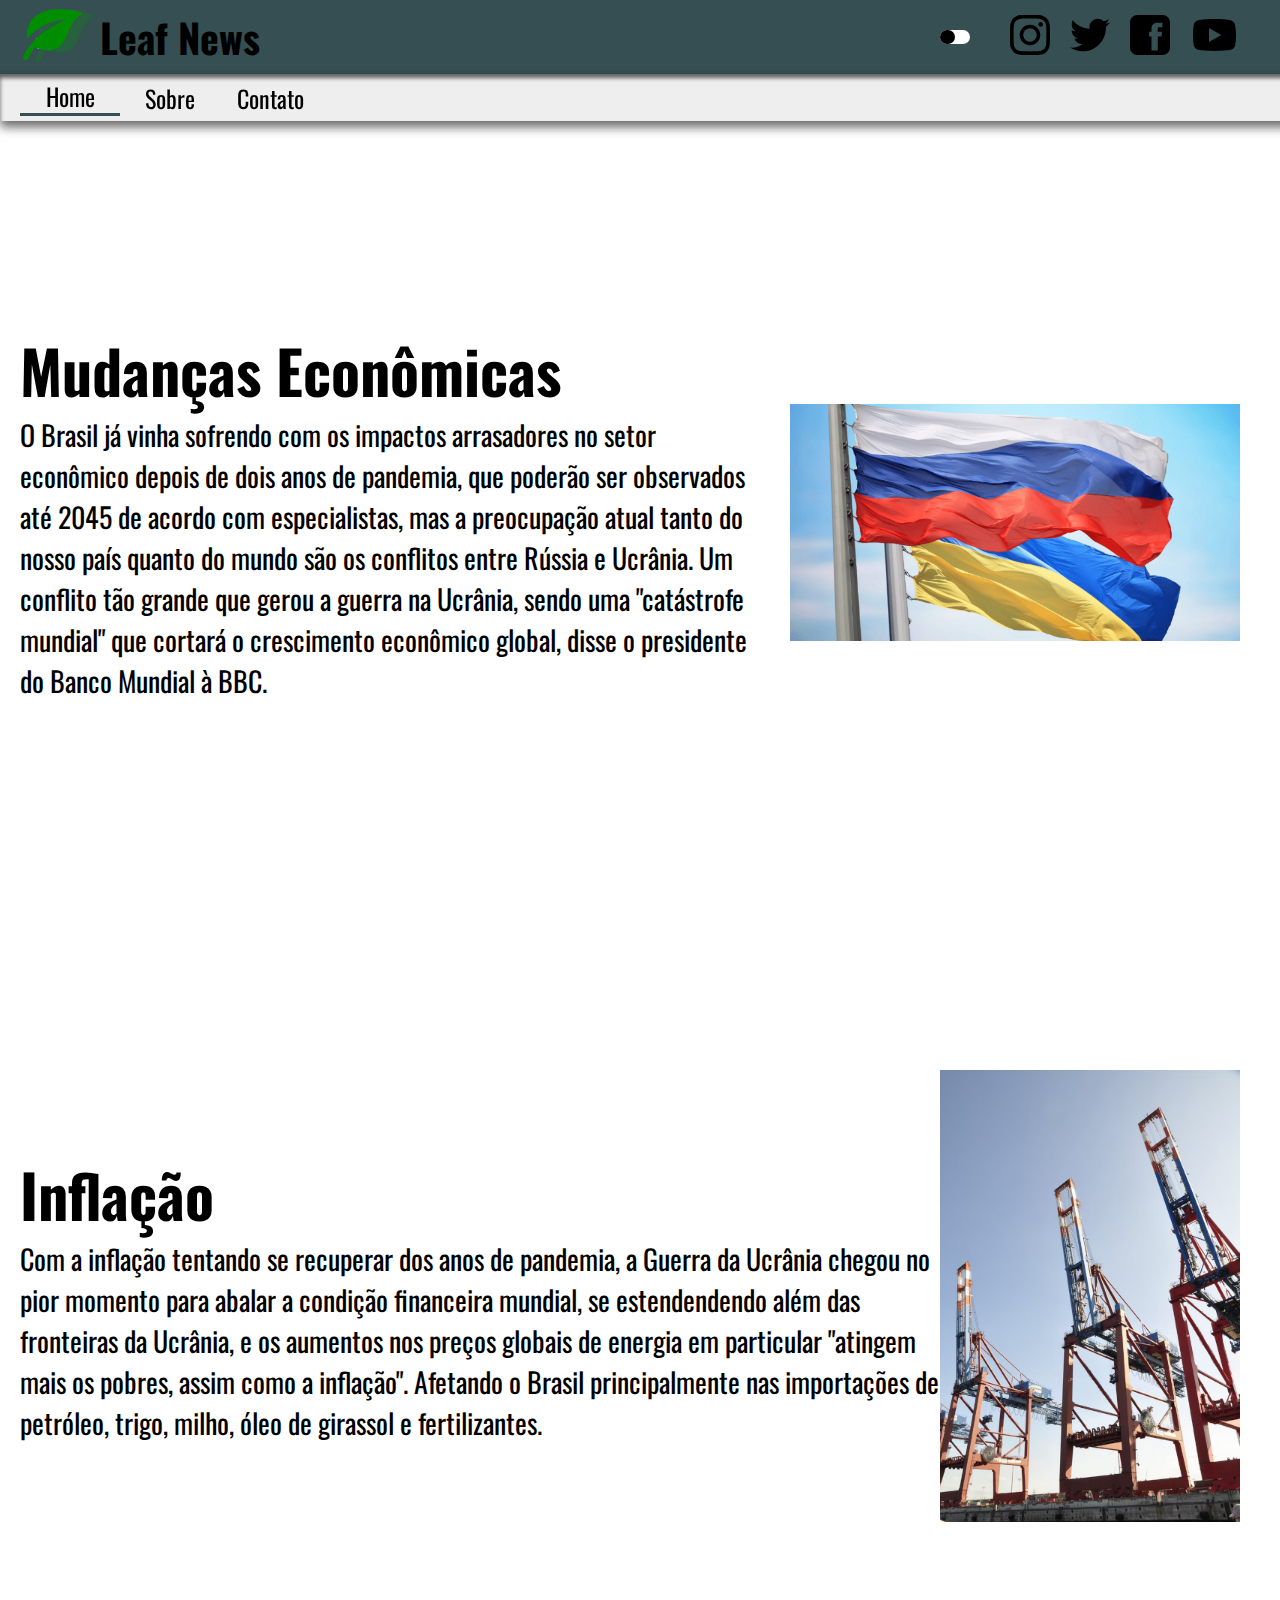
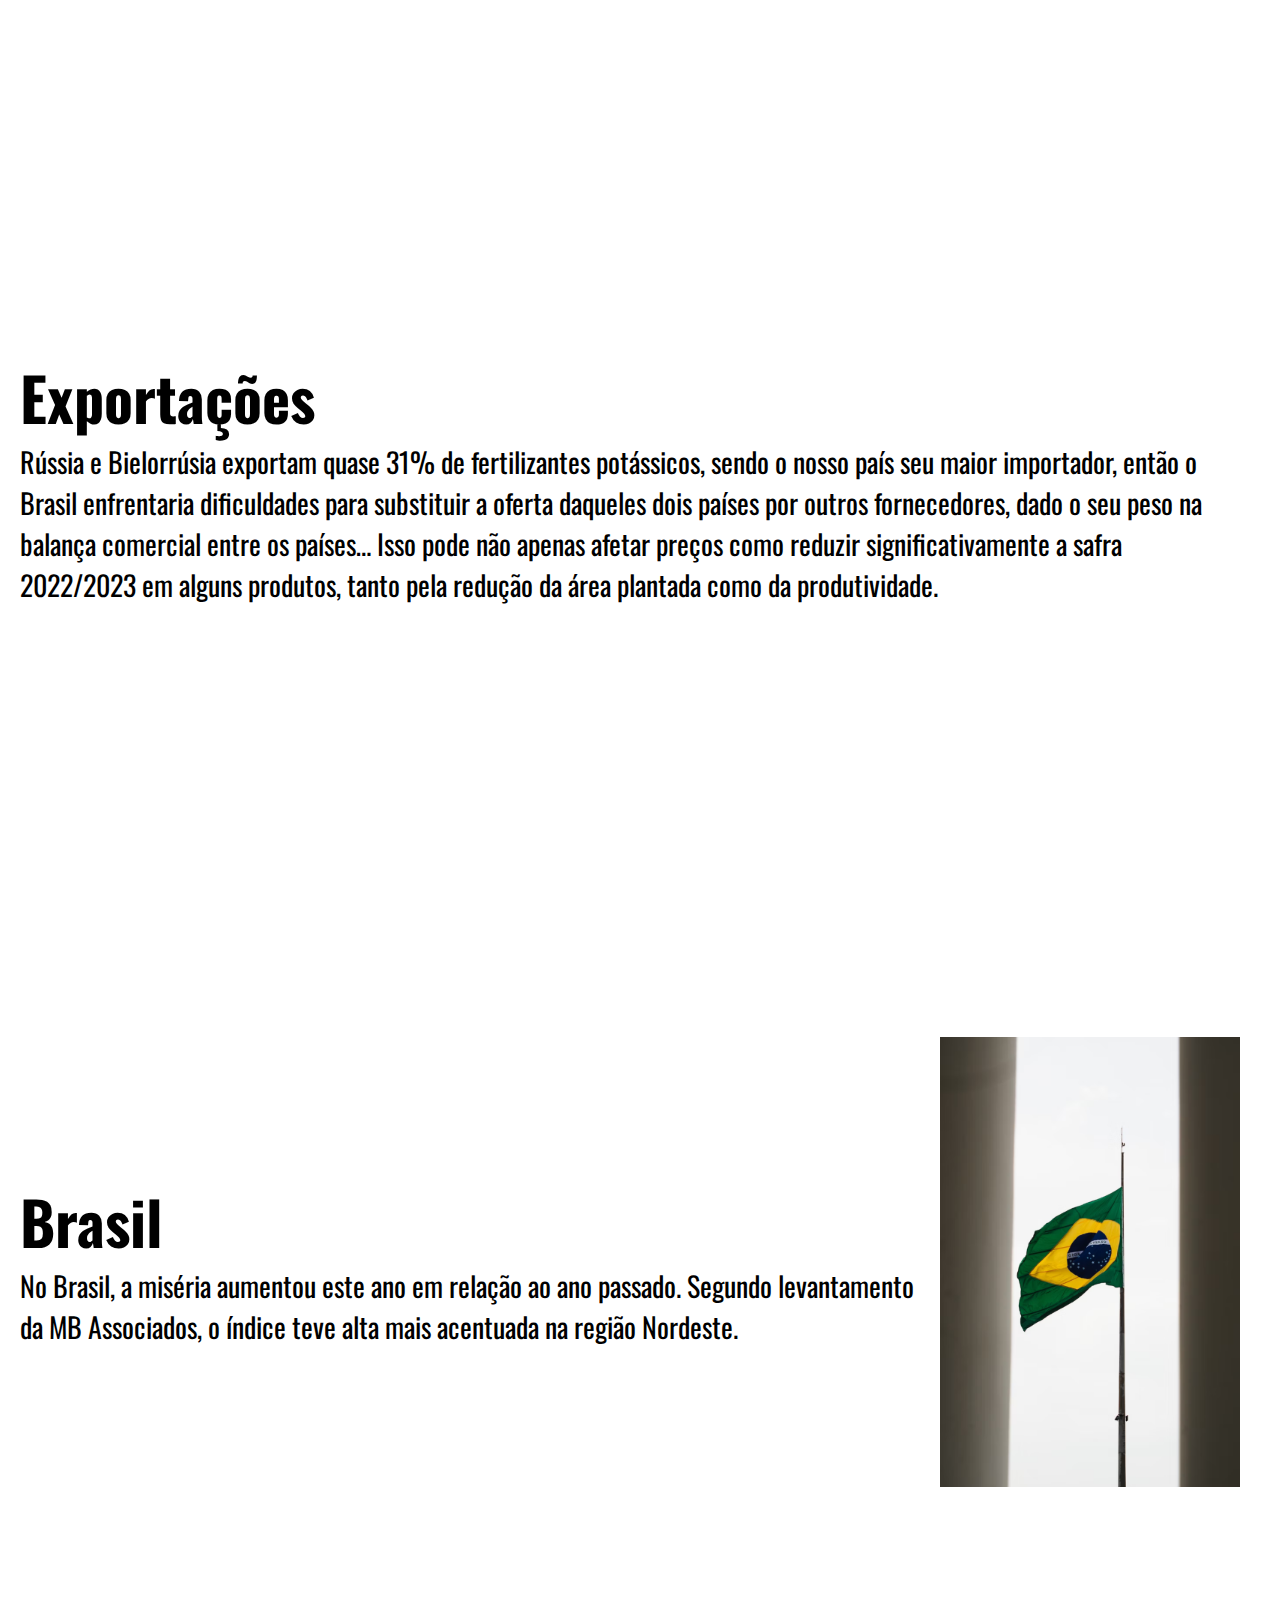
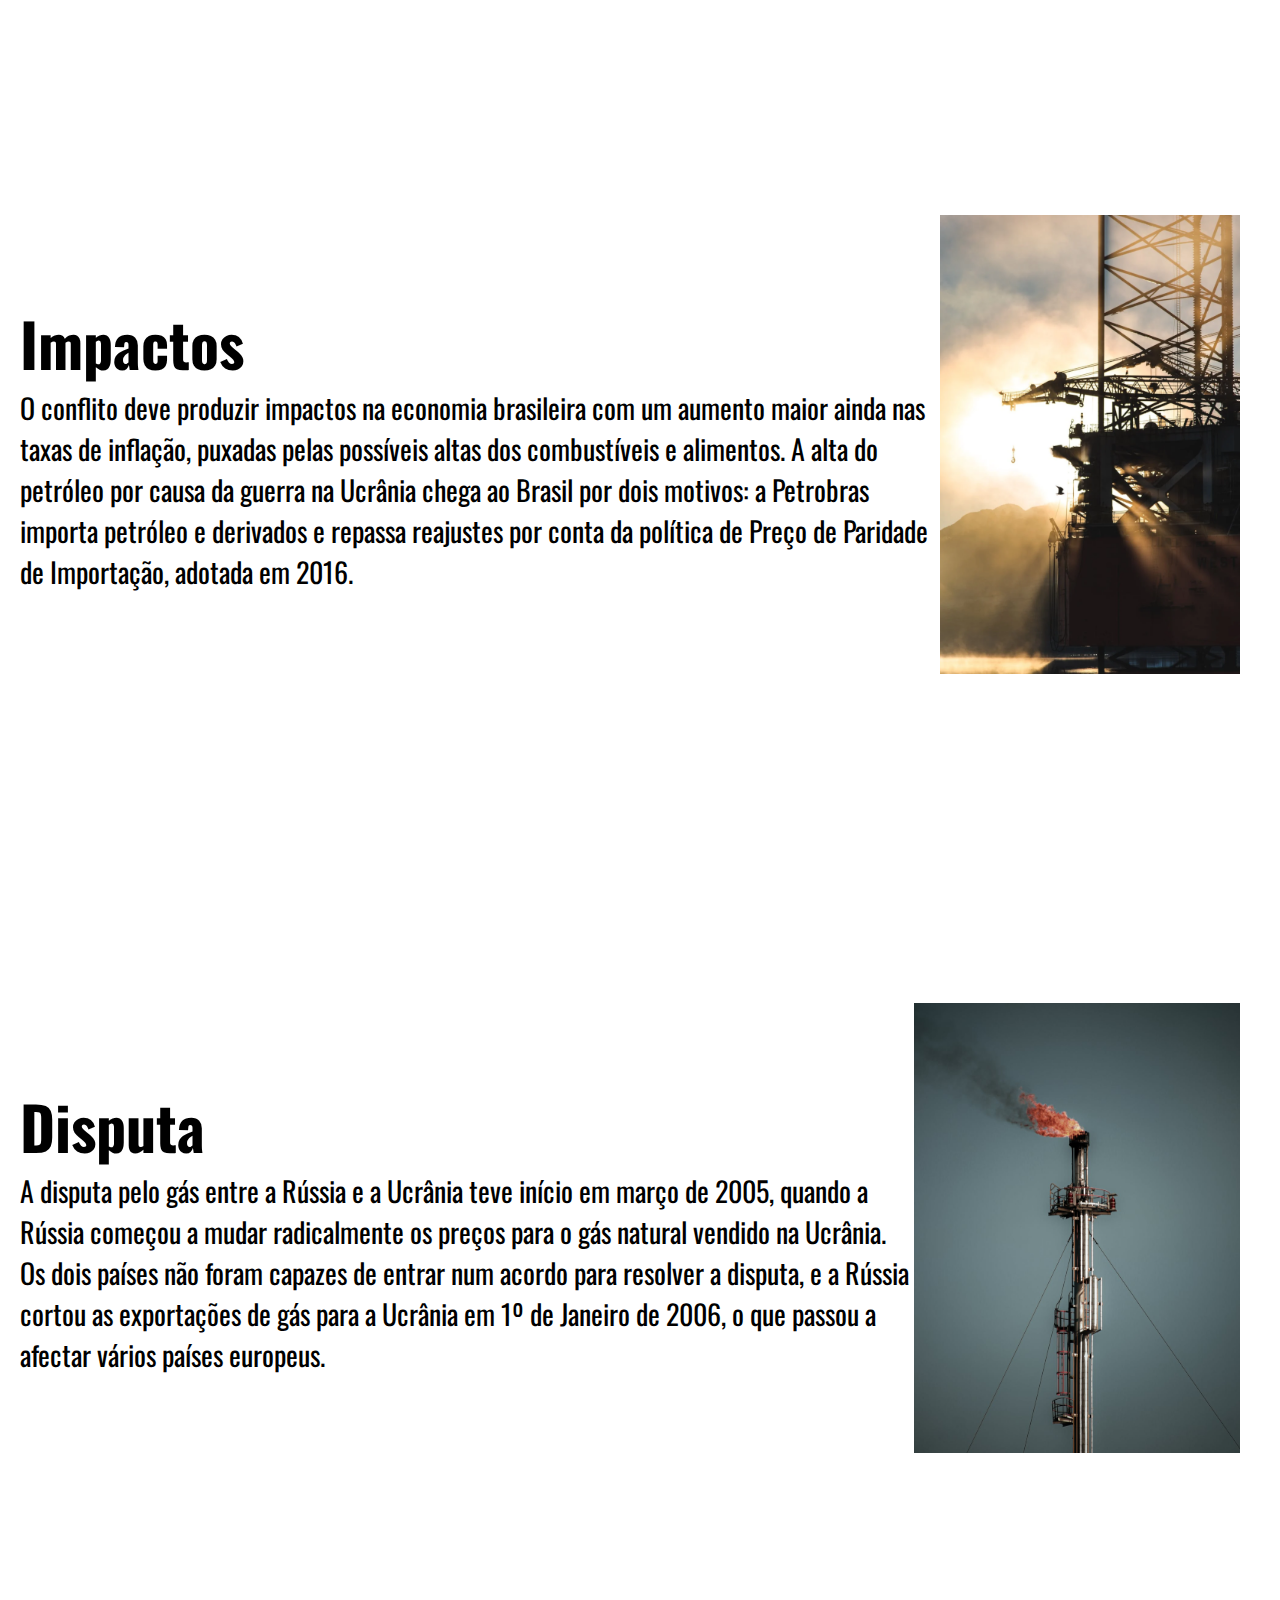
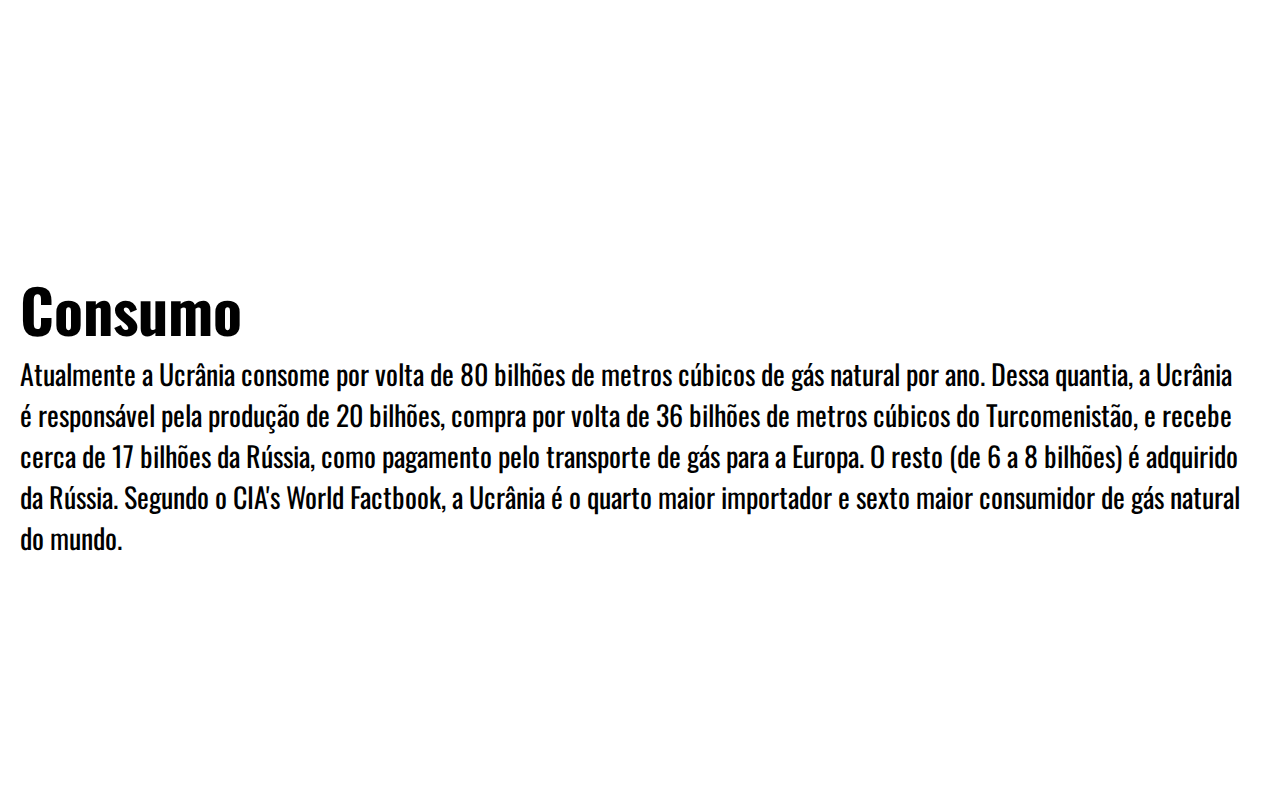
<file: index.html>
<!DOCTYPE html>
<html lang="pt-br">

<head>
    <meta charset="UTF-8">
    <meta http-equiv="X-UA-Compatible" content="IE=edge">
    <meta name="viewport" content="width=device-width, initial-scale=1.0">
    <link rel="shortcut icon" href="imgs/favicon.ico" type="image/x-icon">
    <title>Leaf</title>
    <link rel="stylesheet" href="main.css">
</head>

<body>

    <header>

        <div class="logo">

            <a href="#mudancasEconomicas">

            <img src="imgs/pngcesar.png" alt="folhaLogo">

                <h1>Leaf News</h1>
                
            </a>

        </div>

        <div class="menuMobile" onclick="abrirMenu()">
            <div class="linha1"></div>
            <div class="linha2"></div>
            <div class="linha3"></div>
        </div>

        <nav class="redesSociais">

            <label for="checkboxDarkMode" class="labelDarkMode">

                <input type="checkbox" name="checkboxDarkMode" id="checkboxDarkMode" onchange="darkMode()">

                <div class="checkboxBola"></div>

            </label>

            <ul class="menuNavegacaoMobile">

                <li>
                    <a href="#mudancasEconomicas" class="paginaAtualMobile">Home</a>
                </li>

                <li>
                    <a href="public/sobre.html">Sobre</a>
                </li>

                <li>
                    <a href="public/contato.html">Contato</a>
                </li>

            </ul>

            <ul class="redesSociaisLinks">

                <li>
                    <a href="https://www.instagram.com/?hl=pt-br">
                        <svg xmlns="http://www.w3.org/2000/svg" viewBox="0 0 2476 2476" width="40px" height="40px">
                            <path
                                d="M825.4 1238c0-227.9 184.7-412.7 412.6-412.7 227.9 0 412.7 184.8 412.7 412.7 0 227.9-184.8 412.7-412.7 412.7-227.9 0-412.6-184.8-412.6-412.7m-223.1 0c0 351.1 284.6 635.7 635.7 635.7s635.7-284.6 635.7-635.7-284.6-635.7-635.7-635.7S602.3 886.9 602.3 1238m1148-660.9c0 82 66.5 148.6 148.6 148.6 82 0 148.6-66.6 148.6-148.6s-66.5-148.5-148.6-148.5-148.6 66.5-148.6 148.5M737.8 2245.7c-120.7-5.5-186.3-25.6-229.9-42.6-57.8-22.5-99-49.3-142.4-92.6-43.3-43.3-70.2-84.5-92.6-142.3-17-43.6-37.1-109.2-42.6-229.9-6-130.5-7.2-169.7-7.2-500.3s1.3-369.7 7.2-500.3c5.5-120.7 25.7-186.2 42.6-229.9 22.5-57.8 49.3-99 92.6-142.4 43.3-43.3 84.5-70.2 142.4-92.6 43.6-17 109.2-37.1 229.9-42.6 130.5-6 169.7-7.2 500.2-7.2 330.6 0 369.7 1.3 500.3 7.2 120.7 5.5 186.2 25.7 229.9 42.6 57.8 22.4 99 49.3 142.4 92.6 43.3 43.3 70.1 84.6 92.6 142.4 17 43.6 37.1 109.2 42.6 229.9 6 130.6 7.2 169.7 7.2 500.3 0 330.5-1.2 369.7-7.2 500.3-5.5 120.7-25.7 186.3-42.6 229.9-22.5 57.8-49.3 99-92.6 142.3-43.3 43.3-84.6 70.1-142.4 92.6-43.6 17-109.2 37.1-229.9 42.6-130.5 6-169.7 7.2-500.3 7.2-330.5 0-369.7-1.2-500.2-7.2M727.6 7.5c-131.8 6-221.8 26.9-300.5 57.5-81.4 31.6-150.4 74-219.3 142.8C139 276.6 96.6 345.6 65 427.1 34.4 505.8 13.5 595.8 7.5 727.6 1.4 859.6 0 901.8 0 1238s1.4 378.4 7.5 510.4c6 131.8 26.9 221.8 57.5 300.5 31.6 81.4 73.9 150.5 142.8 219.3 68.8 68.8 137.8 111.1 219.3 142.8 78.8 30.6 168.7 51.5 300.5 57.5 132.1 6 174.2 7.5 510.4 7.5 336.3 0 378.4-1.4 510.4-7.5 131.8-6 221.8-26.9 300.5-57.5 81.4-31.7 150.4-74 219.3-142.8 68.8-68.8 111.1-137.9 142.8-219.3 30.6-78.7 51.6-168.7 57.5-300.5 6-132.1 7.4-174.2 7.4-510.4s-1.4-378.4-7.4-510.4c-6-131.8-26.9-221.8-57.5-300.5-31.7-81.4-74-150.4-142.8-219.3C2199.4 139 2130.3 96.6 2049 65c-78.8-30.6-168.8-51.6-300.5-57.5-132-6-174.2-7.5-510.4-7.5-336.3 0-378.4 1.4-510.5 7.5" />
                        </svg>
                    </a>
                </li>

                <li>
                    <a href="https://twitter.com/home">
                        <svg height="40px" viewBox="117.806 161.288 464.388 377.424" width="40px"
                            xmlns="http://www.w3.org/2000/svg">
                            <path
                                d="m582.194 205.976c-17.078 7.567-35.424 12.68-54.71 14.991 19.675-11.78 34.769-30.474 41.886-52.726-18.407 10.922-38.798 18.857-60.497 23.111-17.385-18.488-42.132-30.064-69.538-30.064-52.603 0-95.266 42.663-95.266 95.307a97.3 97.3 0 0 0 2.454 21.68c-79.211-3.989-149.383-41.928-196.382-99.562-8.18 14.112-12.885 30.474-12.885 47.899 0 33.05 16.833 62.236 42.377 79.314a95.051 95.051 0 0 1 -43.154-11.924v1.227c0 46.16 32.826 84.672 76.43 93.426a95.97 95.97 0 0 1 -25.095 3.313 95.929 95.929 0 0 1 -17.936-1.677c12.128 37.836 47.306 65.406 89.008 66.142-32.622 25.565-73.71 40.802-118.337 40.802-7.69 0-15.278-.45-22.743-1.33 42.173 27.06 92.24 42.807 146.029 42.807 175.275 0 271.094-145.17 271.094-271.073 0-4.09-.103-8.222-.287-12.312 18.612-13.458 34.769-30.208 47.51-49.29z"
                                fill="#000000" />
                        </svg>
                    </a>
                </li>

                <li>
                    <a href="https://facebook.com">
                        <svg clip-rule="evenodd" fill-rule="evenodd" height="40px" width="40px"
                            image-rendering="optimizeQuality" shape-rendering="geometricPrecision"
                            text-rendering="geometricPrecision" viewBox="0 0 7600 7600"
                            xmlns="http://www.w3.org/2000/svg">
                            <path
                                d="M6175 0H1425C638 0 0 638 0 1425v4750c0 787 638 1425 1425 1425h4750c787 0 1425-638 1425-1425V1425C7600 638 6962 0 6175 0zm-193 4093h-711v2632H4083V4093h-461v-887h461v-565c0-740 308-1180 1180-1180h884v883h-514c-340 0-362 127-362 363l-1 498h808l-97 887z" />
                        </svg>
                    </a>
                </li>

                <li>
                    <a href="https://youtube.com" class="youTube">
                        <svg xmlns="http://www.w3.org/2000/svg" x="0px" y="0px" width="50" height="50"
                            viewBox="0 0 50 50" style=" fill:#000000;">
                            <path
                                d="M 44.898438 14.5 C 44.5 12.300781 42.601563 10.699219 40.398438 10.199219 C 37.101563 9.5 31 9 24.398438 9 C 17.800781 9 11.601563 9.5 8.300781 10.199219 C 6.101563 10.699219 4.199219 12.199219 3.800781 14.5 C 3.398438 17 3 20.5 3 25 C 3 29.5 3.398438 33 3.898438 35.5 C 4.300781 37.699219 6.199219 39.300781 8.398438 39.800781 C 11.898438 40.5 17.898438 41 24.5 41 C 31.101563 41 37.101563 40.5 40.601563 39.800781 C 42.800781 39.300781 44.699219 37.800781 45.101563 35.5 C 45.5 33 46 29.398438 46.101563 25 C 45.898438 20.5 45.398438 17 44.898438 14.5 Z M 19 32 L 19 18 L 31.199219 25 Z">
                            </path>
                        </svg>
                    </a>
                </li>

            </ul>

        </nav>

    </header>

    <nav class="menuNavegacao">

        <ul>
            <li>
                <a href="#mudancasEconomicas" class="home paginaAtual">Home</a>
            </li>
            
            <li>
                <a href="public/sobre.html" class="sobre" onmouseenter="mousehover('index', true)"
                    onmouseleave="mousehover('index', false)">Sobre</a>
            </li>

            <li>
                <a href="public/contato.html" class="contato" onmouseenter="mousehover('index', true)"
                    onmouseleave="mousehover('index', false)">Contato</a>
            </li>

        </ul>

    </nav>

    <section class="mudancasEconomicas" id="mudancasEconomicas">

        <div>
            <h2>Mudanças Econômicas</h2>
            <p>O Brasil já vinha sofrendo com os impactos arrasadores no setor econômico depois de dois anos de
                pandemia, que poderão ser observados até 2045 de acordo com especialistas, mas a preocupação atual tanto
                do nosso país quanto do mundo são os conflitos entre Rússia e Ucrânia. Um conflito tão grande que gerou
                a guerra na Ucrânia, sendo uma "catástrofe mundial" que cortará o crescimento econômico global, disse o
                presidente do Banco Mundial à BBC.</p>
        </div>

        <img src="imgs/bandeira300x158.png"
            srcset="imgs/bandeira300x158.png 300w, imgs/bandeira450.png 450w, imgs/bandeira680x358.png 680w">

    </section>

    <section class="inflacao">

        <div>
            <h2>Inflação</h2>
            <p>Com a inflação tentando se recuperar dos anos de pandemia, a Guerra da Ucrânia chegou no pior momento
                para abalar a condição financeira mundial, se estendendendo além das fronteiras da Ucrânia, e os
                aumentos nos preços globais de energia em particular "atingem mais os pobres, assim como a inflação".
                Afetando o Brasil principalmente nas importações de petróleo, trigo, milho, óleo de girassol e
                fertilizantes.</p>
        </div>

        <img src="imgs/Guindastes400.png"
            srcset="imgs/Guindastes400.png 400w, imgs/Guindastes300.png 300w, imgs/Guindastes200.png 200w"
            alt="Guindastes">

    </section>

    <section>

        <div>
            <h2>Exportações</h2>
            <p>Rússia e Bielorrúsia exportam quase 31% de fertilizantes potássicos, sendo o nosso país seu maior
                importador, então o Brasil enfrentaria dificuldades para substituir a oferta daqueles dois países por
                outros fornecedores, dado o seu peso na balança comercial entre os países… Isso pode não apenas afetar
                preços como reduzir significativamente a safra 2022/2023 em alguns produtos, tanto pela redução da área
                plantada como da produtividade.</p>
        </div>

    </section>

    <section class="brasil">

        <div>
            <h2>Brasil</h2>
            <p>No Brasil, a miséria aumentou este ano em relação ao ano passado. Segundo levantamento da MB Associados,
                o índice teve alta mais acentuada na região Nordeste.</p>
        </div>

        <img src="imgs/BandeiraBrasil400.png" srcset="imgs/BandeiraBrasil400.png 400w, imgs/BandeiraBrasil350.png 350w"
            alt="">

    </section>

    <section class="impactos">

        <div>
            <h2>Impactos</h2>
            <p>O conflito deve produzir impactos na economia brasileira com um aumento maior ainda nas taxas de
                inflação, puxadas pelas possíveis altas dos combustíveis e alimentos. A alta do petróleo por causa da
                guerra na Ucrânia chega ao Brasil por dois motivos: a Petrobras importa petróleo e derivados e repassa
                reajustes por conta da política de Preço de Paridade de Importação, adotada em 2016.</p>
        </div>

        <img src="imgs/plataformaDePetrolho392.png"
            srcset="imgs/plataformaDePetrolho392.png 392w, imgs/plataformaDePetrolho300.png 300w, imgs/plataformaDePetrolho200.png 200w"
            alt="plataformaDePetrolho">

    </section>

    <section class="disputa">

        <div>
            <h2>Disputa</h2>
            <p>A disputa pelo gás entre a Rússia e a Ucrânia teve início em março de 2005, quando a Rússia começou a
                mudar radicalmente os preços para o gás natural vendido na Ucrânia. Os dois países não foram capazes de
                entrar num acordo para resolver a disputa, e a Rússia cortou as exportações de gás para a Ucrânia em 1º
                de Janeiro de 2006, o que passou a afectar vários países europeus.</p>
        </div>

        <img src="imgs/SaidaDeFogo435.png"
            srcset="imgs/SaidaDeFogo435.png 435w, imgs/SaidaDeFogo326.png 326w, imgs/SaidaDeFogo217.png 217w"
            alt="SaidaDeFogo">

    </section>

    <section>

        <div>
            <h2>Consumo</h2>
            <p>Atualmente a Ucrânia consome por volta de 80 bilhões de metros cúbicos de gás natural por ano. Dessa
                quantia, a Ucrânia é responsável pela produção de 20 bilhões, compra por volta de 36 bilhões de metros
                cúbicos do Turcomenistão, e recebe cerca de 17 bilhões da Rússia, como pagamento pelo transporte de gás
                para a Europa. O resto (de 6 a 8 bilhões) é adquirido da Rússia. Segundo o CIA's World Factbook, a
                Ucrânia é o quarto maior importador e sexto maior consumidor de gás natural do mundo.</p>
        </div>

    </section>

    <script src="main.js"></script>

</body>

</html>
</file>
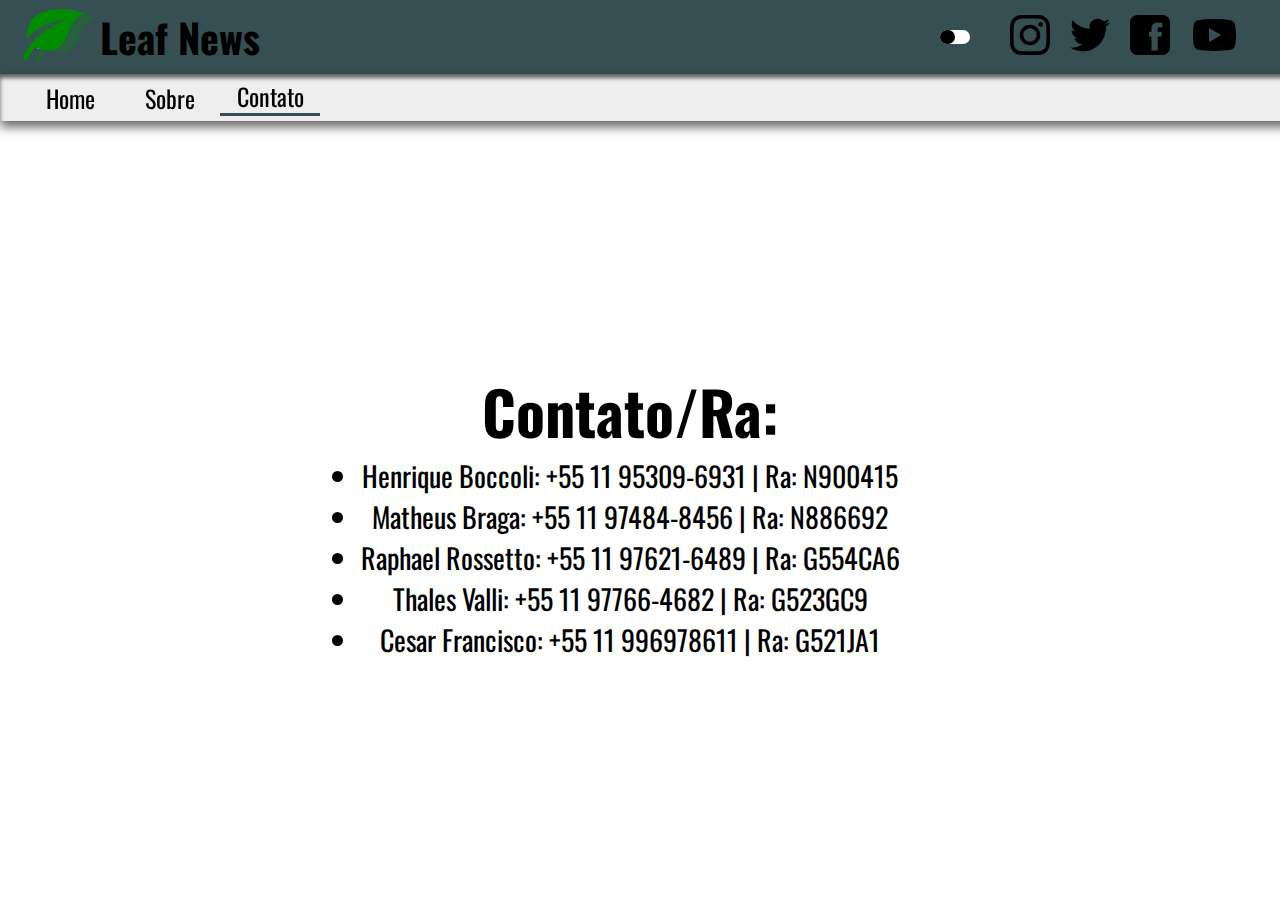
<file: public/contato.html>
<!DOCTYPE html>
<html lang="pt-br">

<head>
    <meta charset="UTF-8">
    <meta http-equiv="X-UA-Compatible" content="IE=edge">
    <meta name="viewport" content="width=device-width, initial-scale=1.0">
    <link rel="shortcut icon" href="../imgs/favicon.ico" type="image/x-icon">
    <title>Leaf</title>
    <link rel="stylesheet" href="../main.css">
</head>

<body>

    <header>

        <div class="logo">

            <a href="../index.html">

            <img src="../imgs/pngcesar.png" alt="folhaLogo">

                <h1>Leaf News</h1>
                
            </a>

        </div>

        <div class="menuMobile" onclick="abrirMenu()">
            <div class="linha1"></div>
            <div class="linha2"></div>
            <div class="linha3"></div>
        </div>

        <nav class="redesSociais">

            <label for="checkboxDarkMode" class="labelDarkMode">

                <input type="checkbox" name="checkboxDarkMode" id="checkboxDarkMode" onchange="darkMode()">

                <div class="checkboxBola"></div>

            </label>

            <ul class="menuNavegacaoMobile">

                <li>
                    <a href="../index.html">Home</a>
                </li>

                <li>
                    <a href="sobre.html">Sobre</a>
                </li>

                <li>
                    <a href="#inicio" class="paginaAtualMobile">Contato</a>
                </li>

            </ul>

            <ul class="redesSociaisLinks">

                <li>
                    <a href="https://www.instagram.com/?hl=pt-br">
                        <svg xmlns="http://www.w3.org/2000/svg" viewBox="0 0 2476 2476" width="40px" height="40px">
                            <path
                                d="M825.4 1238c0-227.9 184.7-412.7 412.6-412.7 227.9 0 412.7 184.8 412.7 412.7 0 227.9-184.8 412.7-412.7 412.7-227.9 0-412.6-184.8-412.6-412.7m-223.1 0c0 351.1 284.6 635.7 635.7 635.7s635.7-284.6 635.7-635.7-284.6-635.7-635.7-635.7S602.3 886.9 602.3 1238m1148-660.9c0 82 66.5 148.6 148.6 148.6 82 0 148.6-66.6 148.6-148.6s-66.5-148.5-148.6-148.5-148.6 66.5-148.6 148.5M737.8 2245.7c-120.7-5.5-186.3-25.6-229.9-42.6-57.8-22.5-99-49.3-142.4-92.6-43.3-43.3-70.2-84.5-92.6-142.3-17-43.6-37.1-109.2-42.6-229.9-6-130.5-7.2-169.7-7.2-500.3s1.3-369.7 7.2-500.3c5.5-120.7 25.7-186.2 42.6-229.9 22.5-57.8 49.3-99 92.6-142.4 43.3-43.3 84.5-70.2 142.4-92.6 43.6-17 109.2-37.1 229.9-42.6 130.5-6 169.7-7.2 500.2-7.2 330.6 0 369.7 1.3 500.3 7.2 120.7 5.5 186.2 25.7 229.9 42.6 57.8 22.4 99 49.3 142.4 92.6 43.3 43.3 70.1 84.6 92.6 142.4 17 43.6 37.1 109.2 42.6 229.9 6 130.6 7.2 169.7 7.2 500.3 0 330.5-1.2 369.7-7.2 500.3-5.5 120.7-25.7 186.3-42.6 229.9-22.5 57.8-49.3 99-92.6 142.3-43.3 43.3-84.6 70.1-142.4 92.6-43.6 17-109.2 37.1-229.9 42.6-130.5 6-169.7 7.2-500.3 7.2-330.5 0-369.7-1.2-500.2-7.2M727.6 7.5c-131.8 6-221.8 26.9-300.5 57.5-81.4 31.6-150.4 74-219.3 142.8C139 276.6 96.6 345.6 65 427.1 34.4 505.8 13.5 595.8 7.5 727.6 1.4 859.6 0 901.8 0 1238s1.4 378.4 7.5 510.4c6 131.8 26.9 221.8 57.5 300.5 31.6 81.4 73.9 150.5 142.8 219.3 68.8 68.8 137.8 111.1 219.3 142.8 78.8 30.6 168.7 51.5 300.5 57.5 132.1 6 174.2 7.5 510.4 7.5 336.3 0 378.4-1.4 510.4-7.5 131.8-6 221.8-26.9 300.5-57.5 81.4-31.7 150.4-74 219.3-142.8 68.8-68.8 111.1-137.9 142.8-219.3 30.6-78.7 51.6-168.7 57.5-300.5 6-132.1 7.4-174.2 7.4-510.4s-1.4-378.4-7.4-510.4c-6-131.8-26.9-221.8-57.5-300.5-31.7-81.4-74-150.4-142.8-219.3C2199.4 139 2130.3 96.6 2049 65c-78.8-30.6-168.8-51.6-300.5-57.5-132-6-174.2-7.5-510.4-7.5-336.3 0-378.4 1.4-510.5 7.5" />
                        </svg>
                    </a>
                </li>

                <li>
                    <a href="https://twitter.com/home">
                        <svg height="40px" viewBox="117.806 161.288 464.388 377.424" width="40px"
                            xmlns="http://www.w3.org/2000/svg">
                            <path
                                d="m582.194 205.976c-17.078 7.567-35.424 12.68-54.71 14.991 19.675-11.78 34.769-30.474 41.886-52.726-18.407 10.922-38.798 18.857-60.497 23.111-17.385-18.488-42.132-30.064-69.538-30.064-52.603 0-95.266 42.663-95.266 95.307a97.3 97.3 0 0 0 2.454 21.68c-79.211-3.989-149.383-41.928-196.382-99.562-8.18 14.112-12.885 30.474-12.885 47.899 0 33.05 16.833 62.236 42.377 79.314a95.051 95.051 0 0 1 -43.154-11.924v1.227c0 46.16 32.826 84.672 76.43 93.426a95.97 95.97 0 0 1 -25.095 3.313 95.929 95.929 0 0 1 -17.936-1.677c12.128 37.836 47.306 65.406 89.008 66.142-32.622 25.565-73.71 40.802-118.337 40.802-7.69 0-15.278-.45-22.743-1.33 42.173 27.06 92.24 42.807 146.029 42.807 175.275 0 271.094-145.17 271.094-271.073 0-4.09-.103-8.222-.287-12.312 18.612-13.458 34.769-30.208 47.51-49.29z"
                                fill="#000000" />
                        </svg>
                    </a>
                </li>

                <li>
                    <a href="https://facebook.com">
                        <svg clip-rule="evenodd" fill-rule="evenodd" height="40px" width="40px"
                            image-rendering="optimizeQuality" shape-rendering="geometricPrecision"
                            text-rendering="geometricPrecision" viewBox="0 0 7600 7600"
                            xmlns="http://www.w3.org/2000/svg">
                            <path
                                d="M6175 0H1425C638 0 0 638 0 1425v4750c0 787 638 1425 1425 1425h4750c787 0 1425-638 1425-1425V1425C7600 638 6962 0 6175 0zm-193 4093h-711v2632H4083V4093h-461v-887h461v-565c0-740 308-1180 1180-1180h884v883h-514c-340 0-362 127-362 363l-1 498h808l-97 887z" />
                        </svg>
                    </a>
                </li>

                <li>
                    <a href="https://youtube.com" class="youTube">
                        <svg xmlns="http://www.w3.org/2000/svg" x="0px" y="0px" width="50" height="50"
                            viewBox="0 0 50 50" style=" fill:#000000;">
                            <path
                                d="M 44.898438 14.5 C 44.5 12.300781 42.601563 10.699219 40.398438 10.199219 C 37.101563 9.5 31 9 24.398438 9 C 17.800781 9 11.601563 9.5 8.300781 10.199219 C 6.101563 10.699219 4.199219 12.199219 3.800781 14.5 C 3.398438 17 3 20.5 3 25 C 3 29.5 3.398438 33 3.898438 35.5 C 4.300781 37.699219 6.199219 39.300781 8.398438 39.800781 C 11.898438 40.5 17.898438 41 24.5 41 C 31.101563 41 37.101563 40.5 40.601563 39.800781 C 42.800781 39.300781 44.699219 37.800781 45.101563 35.5 C 45.5 33 46 29.398438 46.101563 25 C 45.898438 20.5 45.398438 17 44.898438 14.5 Z M 19 32 L 19 18 L 31.199219 25 Z">
                            </path>
                        </svg>
                    </a>
                </li>

            </ul>

        </nav>

    </header>

    <nav class="menuNavegacao">

        <ul>
            <li>
                <a href="../index.html" class="home" onmouseenter="mousehover('contato', true)"
                onmouseleave="mousehover('contato', false)">Home</a>
            </li>
            
            <li>
                <a href="sobre.html" class="sobre" onmouseenter="mousehover('contato', true)"
                onmouseleave="mousehover('contato', false)">Sobre</a>
            </li>

            <li>
                <a href="#inicio" class="contato paginaAtual">Contato</a>
            </li>

        </ul>

    </nav>

    <section id="inicio">
        <h2>Contato/Ra:</h2>
        <ul>
            <li>Henrique Boccoli: +55 11 95309-6931 | Ra: N900415</li>
            <li>Matheus Braga: +55 11 97484-8456 | Ra: N886692</li>
            <li>Raphael Rossetto: +55 11 97621-6489 | Ra: G554CA6</li>
            <li>Thales Valli: +55 11 97766-4682 | Ra: G523GC9</li>
            <li>Cesar Francisco: +55 11 996978611 | Ra: G521JA1</li>
        </ul>
    </section>

    <script src="../main.js"></script>

</body>

</html>
</file>
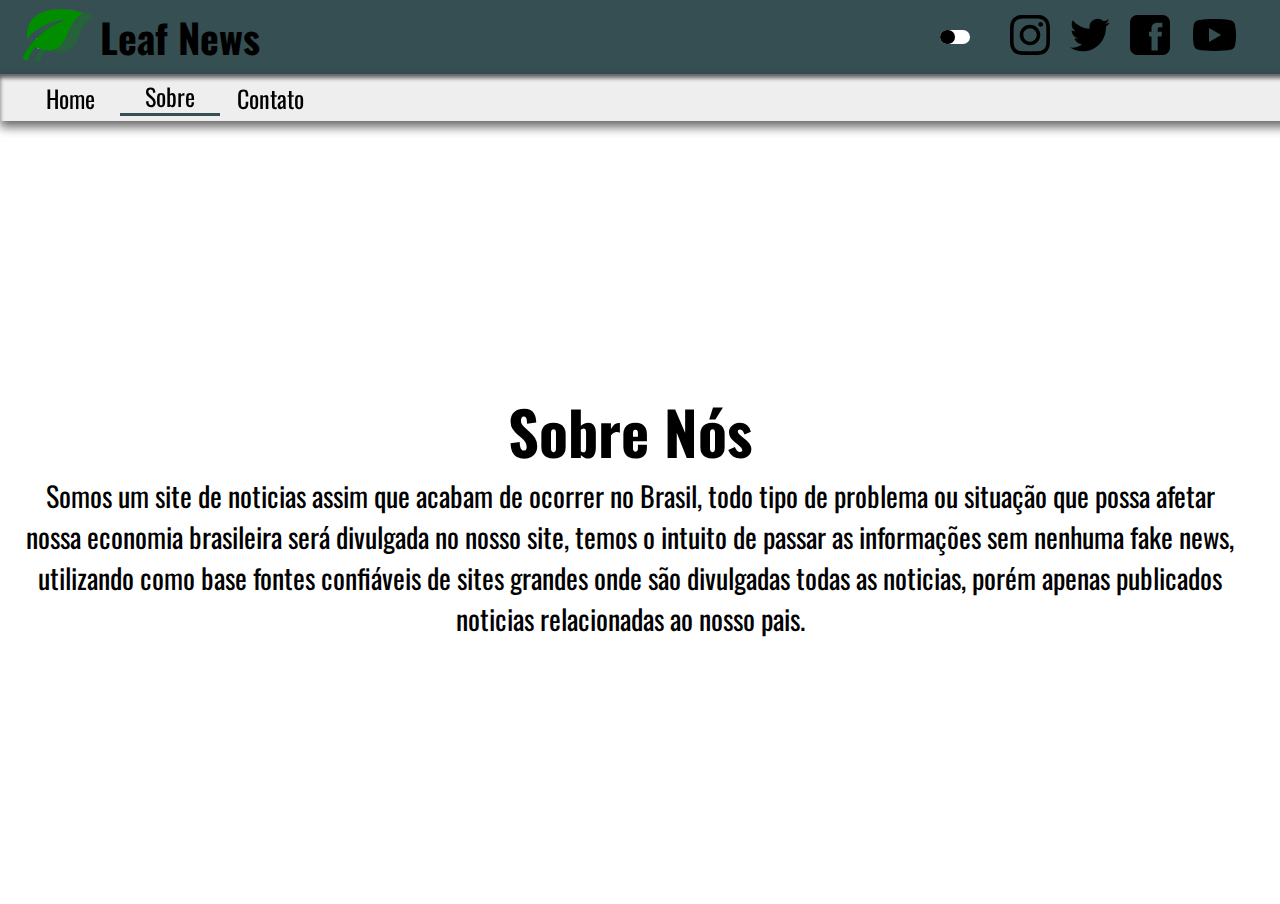
<file: public/sobre.html>
<!DOCTYPE html>
<html lang="pt-br">

<head>
    <meta charset="UTF-8">
    <meta http-equiv="X-UA-Compatible" content="IE=edge">
    <meta name="viewport" content="width=device-width, initial-scale=1.0">
    <link rel="shortcut icon" href="../imgs/favicon.ico" type="image/x-icon">
    <title>Leaf</title>
    <link rel="stylesheet" href="../main.css">
</head>

<body>

    <header>

        <div class="logo">

            <a href="../index.html">

            <img src="../imgs/pngcesar.png" alt="folhaLogo">

                <h1>Leaf News</h1>
                
            </a>

        </div>

        <div class="menuMobile" onclick="abrirMenu()">
            <div class="linha1"></div>
            <div class="linha2"></div>
            <div class="linha3"></div>
        </div>

        <nav class="redesSociais">

            <label for="checkboxDarkMode" class="labelDarkMode">

                <input type="checkbox" name="checkboxDarkMode" id="checkboxDarkMode" onchange="darkMode()">

                <div class="checkboxBola"></div>

            </label>

            <ul class="menuNavegacaoMobile">

                <li>
                    <a href="../index.html">Home</a>
                </li>

                <li>
                    <a href="#inicio"  class="paginaAtualMobile">Sobre</a>
                </li>

                <li>
                    <a href="contato.html">Contato</a>
                </li>

            </ul>

            <ul class="redesSociaisLinks">

                <li>
                    <a href="https://www.instagram.com/?hl=pt-br">
                        <svg xmlns="http://www.w3.org/2000/svg" viewBox="0 0 2476 2476" width="40px" height="40px">
                            <path
                                d="M825.4 1238c0-227.9 184.7-412.7 412.6-412.7 227.9 0 412.7 184.8 412.7 412.7 0 227.9-184.8 412.7-412.7 412.7-227.9 0-412.6-184.8-412.6-412.7m-223.1 0c0 351.1 284.6 635.7 635.7 635.7s635.7-284.6 635.7-635.7-284.6-635.7-635.7-635.7S602.3 886.9 602.3 1238m1148-660.9c0 82 66.5 148.6 148.6 148.6 82 0 148.6-66.6 148.6-148.6s-66.5-148.5-148.6-148.5-148.6 66.5-148.6 148.5M737.8 2245.7c-120.7-5.5-186.3-25.6-229.9-42.6-57.8-22.5-99-49.3-142.4-92.6-43.3-43.3-70.2-84.5-92.6-142.3-17-43.6-37.1-109.2-42.6-229.9-6-130.5-7.2-169.7-7.2-500.3s1.3-369.7 7.2-500.3c5.5-120.7 25.7-186.2 42.6-229.9 22.5-57.8 49.3-99 92.6-142.4 43.3-43.3 84.5-70.2 142.4-92.6 43.6-17 109.2-37.1 229.9-42.6 130.5-6 169.7-7.2 500.2-7.2 330.6 0 369.7 1.3 500.3 7.2 120.7 5.5 186.2 25.7 229.9 42.6 57.8 22.4 99 49.3 142.4 92.6 43.3 43.3 70.1 84.6 92.6 142.4 17 43.6 37.1 109.2 42.6 229.9 6 130.6 7.2 169.7 7.2 500.3 0 330.5-1.2 369.7-7.2 500.3-5.5 120.7-25.7 186.3-42.6 229.9-22.5 57.8-49.3 99-92.6 142.3-43.3 43.3-84.6 70.1-142.4 92.6-43.6 17-109.2 37.1-229.9 42.6-130.5 6-169.7 7.2-500.3 7.2-330.5 0-369.7-1.2-500.2-7.2M727.6 7.5c-131.8 6-221.8 26.9-300.5 57.5-81.4 31.6-150.4 74-219.3 142.8C139 276.6 96.6 345.6 65 427.1 34.4 505.8 13.5 595.8 7.5 727.6 1.4 859.6 0 901.8 0 1238s1.4 378.4 7.5 510.4c6 131.8 26.9 221.8 57.5 300.5 31.6 81.4 73.9 150.5 142.8 219.3 68.8 68.8 137.8 111.1 219.3 142.8 78.8 30.6 168.7 51.5 300.5 57.5 132.1 6 174.2 7.5 510.4 7.5 336.3 0 378.4-1.4 510.4-7.5 131.8-6 221.8-26.9 300.5-57.5 81.4-31.7 150.4-74 219.3-142.8 68.8-68.8 111.1-137.9 142.8-219.3 30.6-78.7 51.6-168.7 57.5-300.5 6-132.1 7.4-174.2 7.4-510.4s-1.4-378.4-7.4-510.4c-6-131.8-26.9-221.8-57.5-300.5-31.7-81.4-74-150.4-142.8-219.3C2199.4 139 2130.3 96.6 2049 65c-78.8-30.6-168.8-51.6-300.5-57.5-132-6-174.2-7.5-510.4-7.5-336.3 0-378.4 1.4-510.5 7.5" />
                        </svg>
                    </a>
                </li>

                <li>
                    <a href="https://twitter.com/home">
                        <svg height="40px" viewBox="117.806 161.288 464.388 377.424" width="40px"
                            xmlns="http://www.w3.org/2000/svg">
                            <path
                                d="m582.194 205.976c-17.078 7.567-35.424 12.68-54.71 14.991 19.675-11.78 34.769-30.474 41.886-52.726-18.407 10.922-38.798 18.857-60.497 23.111-17.385-18.488-42.132-30.064-69.538-30.064-52.603 0-95.266 42.663-95.266 95.307a97.3 97.3 0 0 0 2.454 21.68c-79.211-3.989-149.383-41.928-196.382-99.562-8.18 14.112-12.885 30.474-12.885 47.899 0 33.05 16.833 62.236 42.377 79.314a95.051 95.051 0 0 1 -43.154-11.924v1.227c0 46.16 32.826 84.672 76.43 93.426a95.97 95.97 0 0 1 -25.095 3.313 95.929 95.929 0 0 1 -17.936-1.677c12.128 37.836 47.306 65.406 89.008 66.142-32.622 25.565-73.71 40.802-118.337 40.802-7.69 0-15.278-.45-22.743-1.33 42.173 27.06 92.24 42.807 146.029 42.807 175.275 0 271.094-145.17 271.094-271.073 0-4.09-.103-8.222-.287-12.312 18.612-13.458 34.769-30.208 47.51-49.29z"
                                fill="#000000" />
                        </svg>
                    </a>
                </li>

                <li>
                    <a href="https://facebook.com">
                        <svg clip-rule="evenodd" fill-rule="evenodd" height="40px" width="40px"
                            image-rendering="optimizeQuality" shape-rendering="geometricPrecision"
                            text-rendering="geometricPrecision" viewBox="0 0 7600 7600"
                            xmlns="http://www.w3.org/2000/svg">
                            <path
                                d="M6175 0H1425C638 0 0 638 0 1425v4750c0 787 638 1425 1425 1425h4750c787 0 1425-638 1425-1425V1425C7600 638 6962 0 6175 0zm-193 4093h-711v2632H4083V4093h-461v-887h461v-565c0-740 308-1180 1180-1180h884v883h-514c-340 0-362 127-362 363l-1 498h808l-97 887z" />
                        </svg>
                    </a>
                </li>

                <li>
                    <a href="https://youtube.com" class="youTube">
                        <svg xmlns="http://www.w3.org/2000/svg" x="0px" y="0px" width="50" height="50"
                            viewBox="0 0 50 50" style=" fill:#000000;">
                            <path
                                d="M 44.898438 14.5 C 44.5 12.300781 42.601563 10.699219 40.398438 10.199219 C 37.101563 9.5 31 9 24.398438 9 C 17.800781 9 11.601563 9.5 8.300781 10.199219 C 6.101563 10.699219 4.199219 12.199219 3.800781 14.5 C 3.398438 17 3 20.5 3 25 C 3 29.5 3.398438 33 3.898438 35.5 C 4.300781 37.699219 6.199219 39.300781 8.398438 39.800781 C 11.898438 40.5 17.898438 41 24.5 41 C 31.101563 41 37.101563 40.5 40.601563 39.800781 C 42.800781 39.300781 44.699219 37.800781 45.101563 35.5 C 45.5 33 46 29.398438 46.101563 25 C 45.898438 20.5 45.398438 17 44.898438 14.5 Z M 19 32 L 19 18 L 31.199219 25 Z">
                            </path>
                        </svg>
                    </a>
                </li>

            </ul>

        </nav>

    </header>

    <nav class="menuNavegacao">

        <ul>
            <li>
                <a href="../index.html" class="home" onmouseenter="mousehover('sobre', true)"
                onmouseleave="mousehover('sobre', false)">Home</a>
            </li>
            
            <li>
                <a href="#inicio" class="sobre  paginaAtual">Sobre</a>
            </li>

            <li>
                <a href="contato.html" class="contato" onmouseenter="mousehover('sobre', true)"
                    onmouseleave="mousehover('sobre', false)">Contato</a>
            </li>

        </ul>

    </nav>

    <section id="inicio">
        <h2>Sobre Nós</h2>
        <p>Somos um site de noticias assim que acabam de ocorrer no Brasil, todo tipo de problema ou situação que possa afetar nossa economia brasileira será divulgada no nosso site, temos o intuito de passar as informações sem nenhuma fake news, utilizando como base fontes confiáveis de sites grandes onde são divulgadas todas as noticias, porém apenas publicados noticias relacionadas ao nosso pais.</p>
    </section>

    <script src="../main.js"></script>

</body>

</html>
</file>
<file: main.css>
@import url("https://fonts.googleapis.com/css2?family=Oswald&display=swap");
:root {
  --bg: #ffffff;
  --header-color: #000000;
  --color: #000000;
  --bg-header: #354f52;
  --bg-nav: #eeeeee;
  --switch-color: #000000;
  --switch-bg: #ffffff;
}

.darkMode {
  --bg: #2c2c2c;
  --header-color: #ffffff;
  --color: #ffffff;
  --bg-nav: #919191;
  --switch-color: #ffffff;
  --switch-bg: #000000;
}

.darkMode svg {
  fill: #ffffff;
}

.darkMode svg path {
  fill: #ffffff;
}

* {
  margin: 0;
  padding: 0;
}

html {
  scroll-behavior: smooth;
}

body {
  background: var(--bg);
  color: var(--color);
  font-family: 'Oswald', sans-serif;
  overflow-x: hidden;
}

header {
  display: -webkit-box;
  display: -ms-flexbox;
  display: flex;
  -webkit-box-align: center;
      -ms-flex-align: center;
          align-items: center;
  -webkit-box-pack: justify;
      -ms-flex-pack: justify;
          justify-content: space-between;
  color: var(--header-color);
  background: var(--bg-header);
  height: 74px;
  width: 100%;
  text-decoration: none;
  position: fixed;
}

header a {
  text-decoration: none;
}

.logo a {
  margin-left: 20px;
  display: -webkit-box;
  display: -ms-flexbox;
  display: flex;
  -webkit-box-align: center;
      -ms-flex-align: center;
          align-items: center;
}

h1 {
  color: var(--color);
  font-size: 40px;
}

.menuMobile {
  display: none;
  margin-right: 20px;
  cursor: pointer;
}

.menuMobile div {
  width: 25px;
  height: 2px;
  border-radius: 2px;
  background-color: #ffffff;
  margin-top: 5px;
  -webkit-transition: 2s;
  transition: 2s;
}

.menuMobile.checked .linha1 {
  -webkit-transform: rotate(-45deg) translate(0px, 10px);
          transform: rotate(-45deg) translate(0px, 10px);
}

.menuMobile.checked .linha2 {
  opacity: 0;
}

.menuMobile.checked .linha3 {
  -webkit-transform: rotate(45deg) translate(0px, -10px);
          transform: rotate(45deg) translate(0px, -10px);
}

.redesSociais,
.redesSociaisLinks {
  list-style: none;
  display: -webkit-box;
  display: -ms-flexbox;
  display: flex;
  -webkit-box-align: center;
      -ms-flex-align: center;
          align-items: center;
  -ms-flex-pack: distribute;
      justify-content: space-around;
  gap: 20px;
  margin-right: 20px;
}

.redesSociais.checked {
  -webkit-transform: translateX(0);
          transform: translateX(0);
  display: -webkit-box;
  display: -ms-flexbox;
  display: flex;
}

.redesSociais.checked .redesSociaisLinks {
  display: -webkit-box;
  display: -ms-flexbox;
  display: flex;
}

.labelDarkMode {
  width: 30px;
  height: 14px;
  background: var(--switch-bg);
  border-radius: 7px;
  -webkit-transition: 1s;
  transition: 1s;
}

#checkboxDarkMode {
  display: none;
}

.checkboxBola {
  width: 15px;
  height: 14px;
  border-radius: 7px;
  background: var(--switch-color);
  -webkit-transition: 0.2s;
  transition: 0.2s;
}

.menuNavegacaoMobile {
  list-style: none;
  display: -webkit-box;
  display: -ms-flexbox;
  display: flex;
  -webkit-box-orient: vertical;
  -webkit-box-direction: normal;
      -ms-flex-direction: column;
          flex-direction: column;
  -ms-flex-pack: distribute;
      justify-content: space-around;
  gap: 10px;
  -webkit-box-align: center;
      -ms-flex-align: center;
          align-items: center;
}

.menuNavegacaoMobile a {
  display: none;
  color: var(--color);
  text-decoration: none;
  font-size: 20px;
}

.paginaAtualMobile::before {
  content: "";
  width: 6px;
  height: 6px;
  border-radius: 3px;
  margin-right: 5px;
  background-color: var(--color);
}

.menuNavegacao ul {
  list-style: none;
  padding-left: 20px;
  height: 47px;
  background-color: var(--bg-nav);
  display: -webkit-box;
  display: -ms-flexbox;
  display: flex;
  -webkit-box-align: center;
      -ms-flex-align: center;
          align-items: center;
  font-size: 24px;
  -webkit-box-shadow: inset 0 4px 4px rgba(0, 0, 0, 0.6), 0 6px 10px rgba(0, 0, 0, 0.6);
          box-shadow: inset 0 4px 4px rgba(0, 0, 0, 0.6), 0 6px 10px rgba(0, 0, 0, 0.6);
  position: fixed;
  top: 74px;
  width: 100%;
}

.menuNavegacao a {
  color: var(--color);
  text-decoration: none;
  height: 34px;
  width: 100px;
  display: -webkit-box;
  display: -ms-flexbox;
  display: flex;
  -webkit-box-align: center;
      -ms-flex-align: center;
          align-items: center;
  -webkit-box-pack: center;
      -ms-flex-pack: center;
          justify-content: center;
}

.menuNavegacao a:hover {
  border-bottom: solid var(--bg-header);
}

.paginaAtual {
  border-bottom: solid var(--bg-header);
}

section {
  height: 87vh;
  margin-left: 20px;
  margin-right: 40px;
  display: -webkit-box;
  display: -ms-flexbox;
  display: flex;
  -webkit-box-align: center;
      -ms-flex-align: center;
          align-items: center;
}

section h2 {
  font-size: 60px;
}

section p {
  font-size: 28px;
  display: -webkit-box;
  display: -ms-flexbox;
  display: flex;
  -ms-flex-wrap: wrap;
      flex-wrap: wrap;
}

#inicio {
  padding-top: 121px;
  -webkit-box-orient: vertical;
  -webkit-box-direction: normal;
      -ms-flex-direction: column;
          flex-direction: column;
  text-align: center;
  -webkit-box-align: center;
      -ms-flex-align: center;
          align-items: center;
  -webkit-box-pack: center;
      -ms-flex-pack: center;
          justify-content: center;
}

#inicio li {
  font-size: 28px;
}

.mudancasEconomicas {
  padding-top: 121px;
}

.mudancasEconomicas img {
  margin-top: 20px;
  margin-left: 40px;
  width: 680px;
  height: 358px;
}

.inflacao img {
  width: 400px;
  height: 602px;
}

.brasil img {
  width: 400px;
  height: 600px;
}

.impactos img {
  width: 392px;
  height: 600px;
}

.disputa img {
  width: 435px;
  height: 601px;
}

@media (max-width: 1285px) {
  .mudancasEconomicas img {
    width: 450px;
    height: 237px;
  }
  .inflacao img {
    width: 300px;
    height: 452px;
  }
  .brasil img {
    width: 350px;
    height: 450px;
  }
  .impactos img {
    width: 300px;
    height: 459px;
  }
  .disputa img {
    width: 326px;
    height: 450px;
  }
}

@media (max-width: 900px) {
  .menuMobile {
    display: block;
  }
  .redesSociais {
    display: none;
    position: absolute;
    top: 74px;
    right: 0;
    height: 92vh;
    width: 50vw;
    margin-right: 0;
    -webkit-box-orient: vertical;
    -webkit-box-direction: normal;
        -ms-flex-direction: column;
            flex-direction: column;
    background: var(--bg-header);
    -webkit-transform: translateX(100%);
            transform: translateX(100%);
    -webkit-transition: 1s;
    transition: 1s;
  }
  .menuNavegacaoMobile a {
    display: -webkit-box;
    display: -ms-flexbox;
    display: flex;
    -webkit-box-pack: justify;
        -ms-flex-pack: justify;
            justify-content: space-between;
  }
  .paginaAtualMobile {
    display: -webkit-box;
    display: -ms-flexbox;
    display: flex;
    -webkit-box-orient: horizontal;
    -webkit-box-direction: normal;
        -ms-flex-direction: row;
            flex-direction: row;
    -webkit-box-align: center;
        -ms-flex-align: center;
            align-items: center;
  }
  .redesSociaisLinks {
    display: none;
    -webkit-box-orient: vertical;
    -webkit-box-direction: normal;
        -ms-flex-direction: column;
            flex-direction: column;
  }
  .youTube {
    padding-bottom: 40px;
  }
  .menuNavegacao {
    display: none;
  }
  section {
    display: -webkit-box;
    display: -ms-flexbox;
    display: flex;
    -webkit-box-orient: vertical;
    -webkit-box-direction: normal;
        -ms-flex-direction: column;
            flex-direction: column;
    -webkit-box-pack: center;
        -ms-flex-pack: center;
            justify-content: center;
    -webkit-box-align: center;
        -ms-flex-align: center;
            align-items: center;
    height: auto;
    margin-bottom: 60px;
  }
  section div {
    display: -webkit-box;
    display: -ms-flexbox;
    display: flex;
    -webkit-box-orient: vertical;
    -webkit-box-direction: normal;
        -ms-flex-direction: column;
            flex-direction: column;
    -webkit-box-pack: center;
        -ms-flex-pack: center;
            justify-content: center;
    -webkit-box-align: center;
        -ms-flex-align: center;
            align-items: center;
  }
  section h2 {
    font-size: 40px;
  }
  section p {
    text-align: justify;
  }
  #inicio li {
    font-size: 20px;
  }
  .mudancasEconomicas img {
    width: 300px;
    height: 158px;
  }
  .inflacao img {
    width: 200px;
    height: 301px;
  }
  .impactos img {
    width: 200px;
    height: 306px;
  }
  .disputa img {
    width: 217px;
    height: 300px;
  }
}

@media (max-height: 740px) {
  section {
    height: auto;
    padding-top: 245px;
  }
}

@media (max-height: 570px) {
  .redesSociais.checked {
    gap: 0;
    -webkit-box-pack: center;
        -ms-flex-pack: center;
            justify-content: center;
  }
  .redesSociais.checked .redesSociaisLinks {
    -webkit-box-orient: horizontal;
    -webkit-box-direction: normal;
        -ms-flex-direction: row;
            flex-direction: row;
  }
}
/*# sourceMappingURL=main.css.map */
</file>
